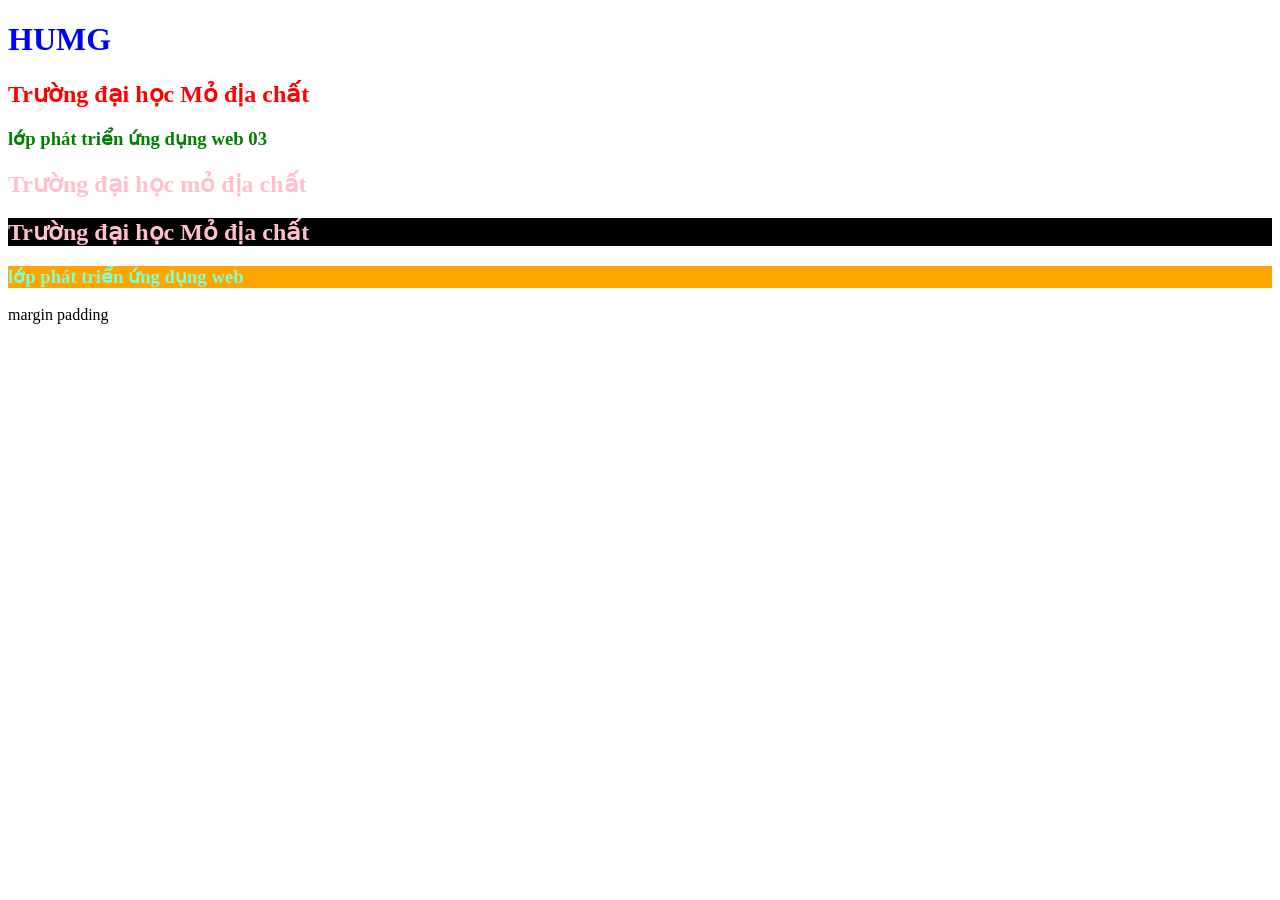
<file: bai 5/index.html>
<!DOCTYPE html>
<html lang="en">
<head>
    <meta charset="UTF-8">
    <meta name="viewport" content="width=device-width, initial-scale=1.0">
    <title>bai 5</title>
    <style>
        /* loại 2: internal style  */
        h2{
            /* color dùng để quy định màu chữ */
            color: red;
        }
        #tieuDe{
            color:orange; 
        }
        .tieuDe2{
            color:aquamarine;
        }
    </style>
    <link rel="stylesheet" href="style.css" type="text/css">
</head>
<body>
    <!-- I các kiểu viết style trong html  -->
    <!-- kieu 1 viet style trong the -->
     <!-- loại 1: Inline style  -->
     <h1 style="color: blue">HUMG</h1>
     <!-- kieu 2 viết ngoài thẻ-->
    <h2>Trường đại học Mỏ địa chất</h2>

    <h3>lớp phát triển ứng dụng web 03</h3>
    <!-- II.selector -->
    <!-- cách 1 dùng tên thẻ -->

    <!-- cách 2: dùng id -->
     <h2 id="tieuDe">Trường đại học mỏ địa chất</h2>
    <!-- cách 3: dùng class(viết dấu . trước tên class) -->
    <h2 id="tieuDe" class="tieuDe"> Trường đại học Mỏ địa chất</h2>

    <h3 class="tieuDe2">lớp phát triển ứng dụng web</h3>

    margin padding
</body>
</html>
</file>
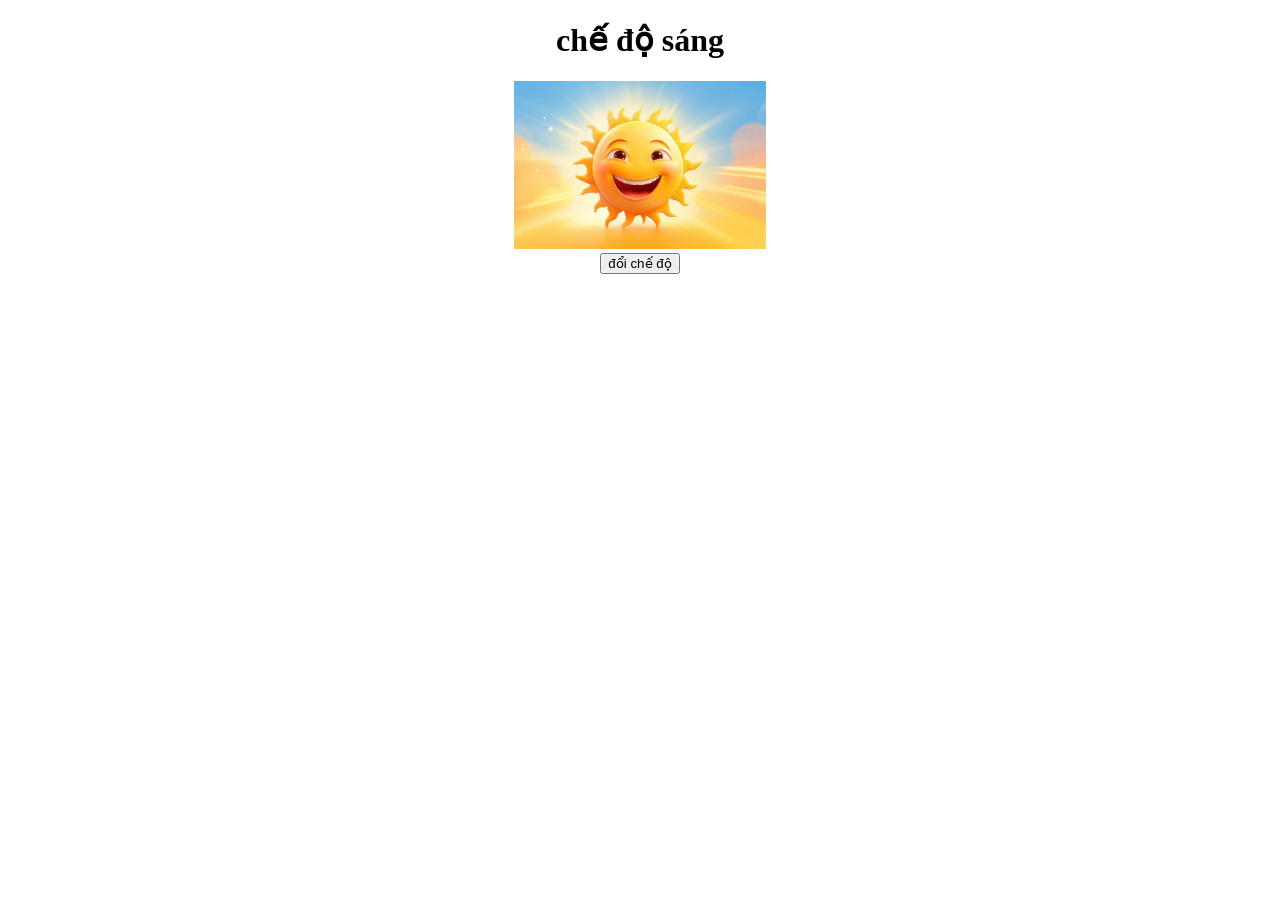
<file: bai 9-javascript/index.html>
<!DOCTYPE html>
<html lang="en">

<head>
    <meta charset="UTF-8">
    <meta name="viewport" content="width=device-width, initial-scale=1.0">
    <title>Document</title>
    <style>
        img {
            width: 20%;
        }
    </style>
    <link rel="stylesheet" href="style.css">
</head>

<body>
    <div class="khoi">
        <h1 class="che-do">chế độ sáng</h1>
        <img class="anh" src="mattroi.jpg" alt="">
        <div class="chuc-nang">
            <button onclick="doichedo()">đổi chế độ</button>
        </div>
    </div>
    <script>
        var cheDo = true;
        function doichedo() {
            if (cheDo == true) {
                document.getElementsByTagName("body")[0].style = "background-color: black";
                document.getElementsByClassName("che-do")[0].style = "color: white";
                document.getElementsByClassName("che-do")[0].innerHTML = "chế độ tối";
                document.getElementsByTagName("img")[0].src = "mattrang.jpg";
                cheDo = false;
            }
            else{
                document.getElementsByTagName("body")[0].style = "background-color: white";
                document.getElementsByClassName("che-do")[0].style = "color: black";
                document.getElementsByClassName("che-do")[0].innerHTML = "chế độ sáng";
                document.getElementsByTagName("img")[0].src = "mattroi.jpg";
                cheDo = true;
            }

        }

    </script>
</body>

</html>
</file>
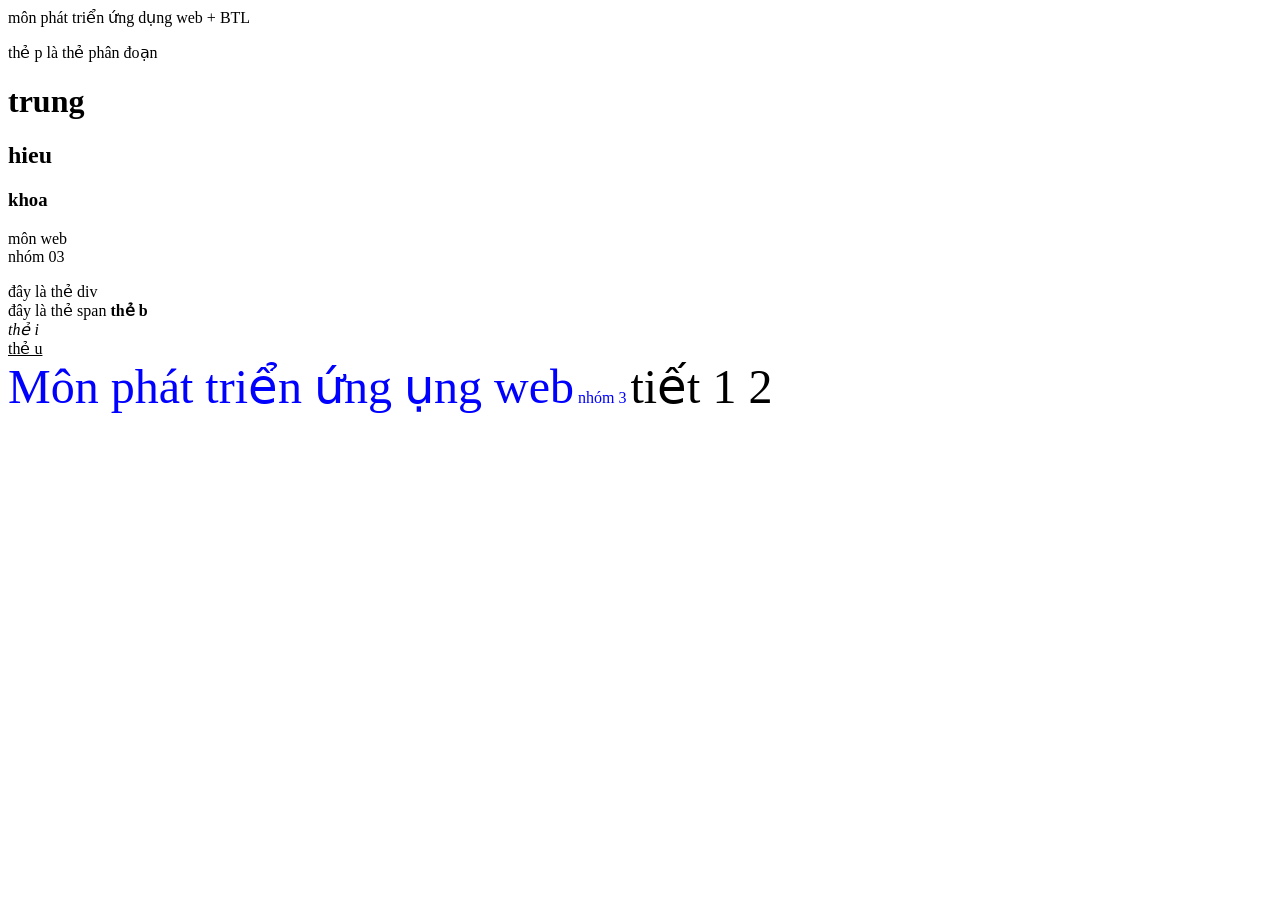
<file: bai1/index.html>
<html>
    <head>
        <title> bai 1 html</title>
    </head>
    <body>
        môn phát triển ứng dụng web + BTL
        <!-- chú thích nhớ -->
         <p>thẻ p là thẻ phân đoạn</p>

         <h1>trung</h1>
         <h2>hieu</h2>
         <h3>khoa</h3>
        <!-- thẻ br để xuống dòng -->
         <p>môn web <br> nhóm 03</p>

        <!-- thẻ div và thẻ span để phân chia đoạn -->
        <div>đây là thẻ div</div>
        <span>đây là thẻ span</span>
        <!-- thẻ b: viết đậm
        thẻ i viết nghiêng
        thẻ u gạch chân -->

        <b>thẻ b</b>  <br>  
        <i>thẻ i</i> <br>
        <u>thẻ u</u> <br>

        <div>
            <font face="verdana", color="blue", size="10">Môn phát triển ứng ụng web</font>
            <font color="blue">nhóm 3</font>
            <font size="10">tiết 1 2</font>

            <font face="arial"></font>
        </div>
    </body>
</html>
</file>
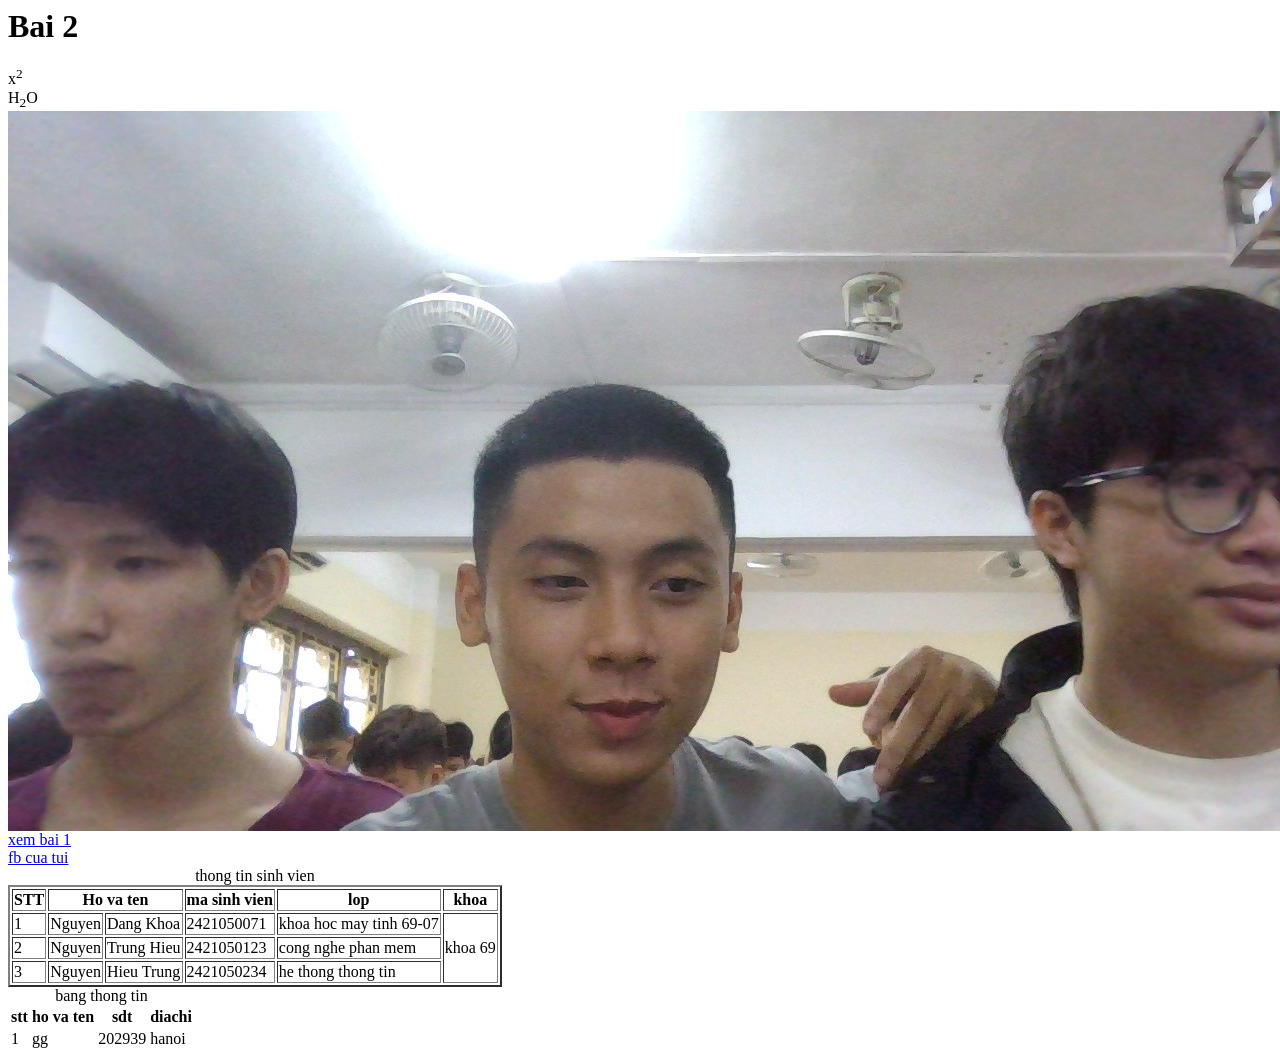
<file: bai2/index.html>
<html>
    <head>
        <title> bai 2</title>
    </head>
    <body>
        <h1>Bai 2</h1>
        <div>
            <!-- chi so tren -->
             x<sup>2</sup>
             <br>
             <!-- chi so duoi -->
              H<sub>2</sub>O
        </div>
        <div>
            <img src="../anh/WIN_20250918_09_26_09_Pro (2).jpg">
        </div>
        <div>
            <!-- lien ket -->
             <a href="../bai1/index.html"> xem bai 1</a>
             <br>
             <a href="https://web.facebook.com/?_rdc=1&_rdr#">fb cua tui
             </a>
        </div>
        <div>
            <table border="2">
                <caption> thong tin sinh vien</caption>
                <tr>
                    <th>STT</th>  
                    <th colspan="2">Ho va ten</th>
                    <th>ma sinh vien</th>
                    <th>lop</th>  
                    <th>khoa</th>
                </tr>
                <tr>
                    <td>1</td>
                    <td>Nguyen </td>
                    <td>Dang Khoa</td>
                    <td>2421050071</td>
                    <td>khoa hoc may tinh 69-07</td>
                    <td rowspan="3">khoa 69</td>
                </tr>
                <td>2</td>
                <td> Nguyen</td>
                <td> Trung Hieu</td>
                <td> 2421050123</td>
                <td>cong nghe phan mem</td>
               
                <tr>
                    <td>3</td>
                    <td>Nguyen</td>
                    <td> Hieu Trung</td>
                    <td>2421050234</td>
                    <td>he thong thong tin</td>
                   
                </tr>
                    
            </table>

            <table>
                <caption>bang thong tin</caption>
                <tr>
                    <th>stt</th>
                    <th>ho va ten</th>
                    <th>sdt</th>
                    <th>diachi</th>
                </tr>
                <tr>
                    <td>1</td>
                    <td>gg</td>
                    <td>202939</td>
                    <td>hanoi</td>
                </tr>
            </table>
        </div>
    </body>
</html>
</file>
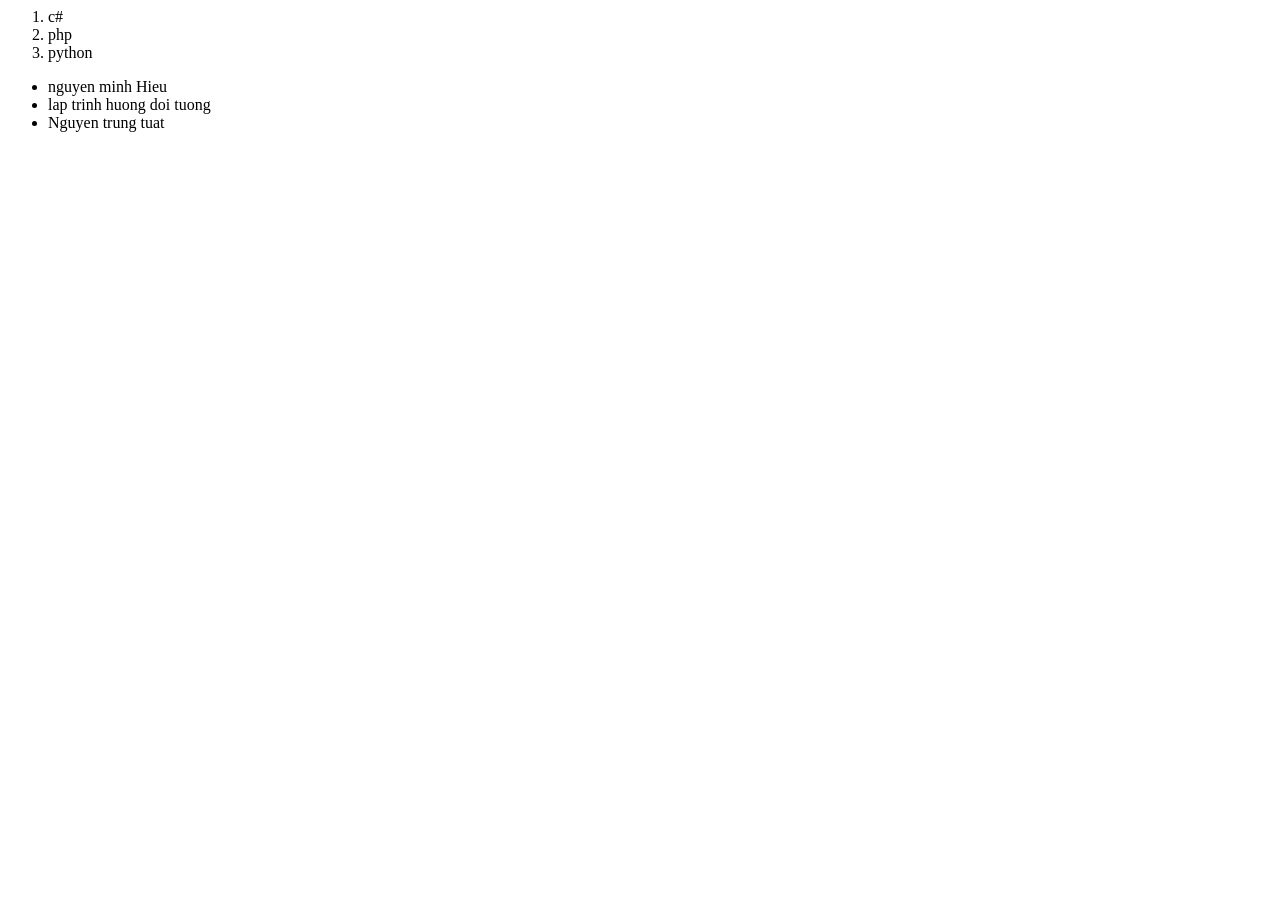
<file: bai3/index.html>
<html>
    <head>
        <title> bai 3</title>
    </head>
    <body>
        <ol>
            <li>c# </li>
            <li> php</li>
            <li>python </li>
        </ol>
        <ul>
            <li>nguyen minh Hieu</li>
            <li>lap trinh huong doi tuong</li>
            <li>Nguyen trung tuat</li>
        </ul>
        
    </body>
</html>
</file>
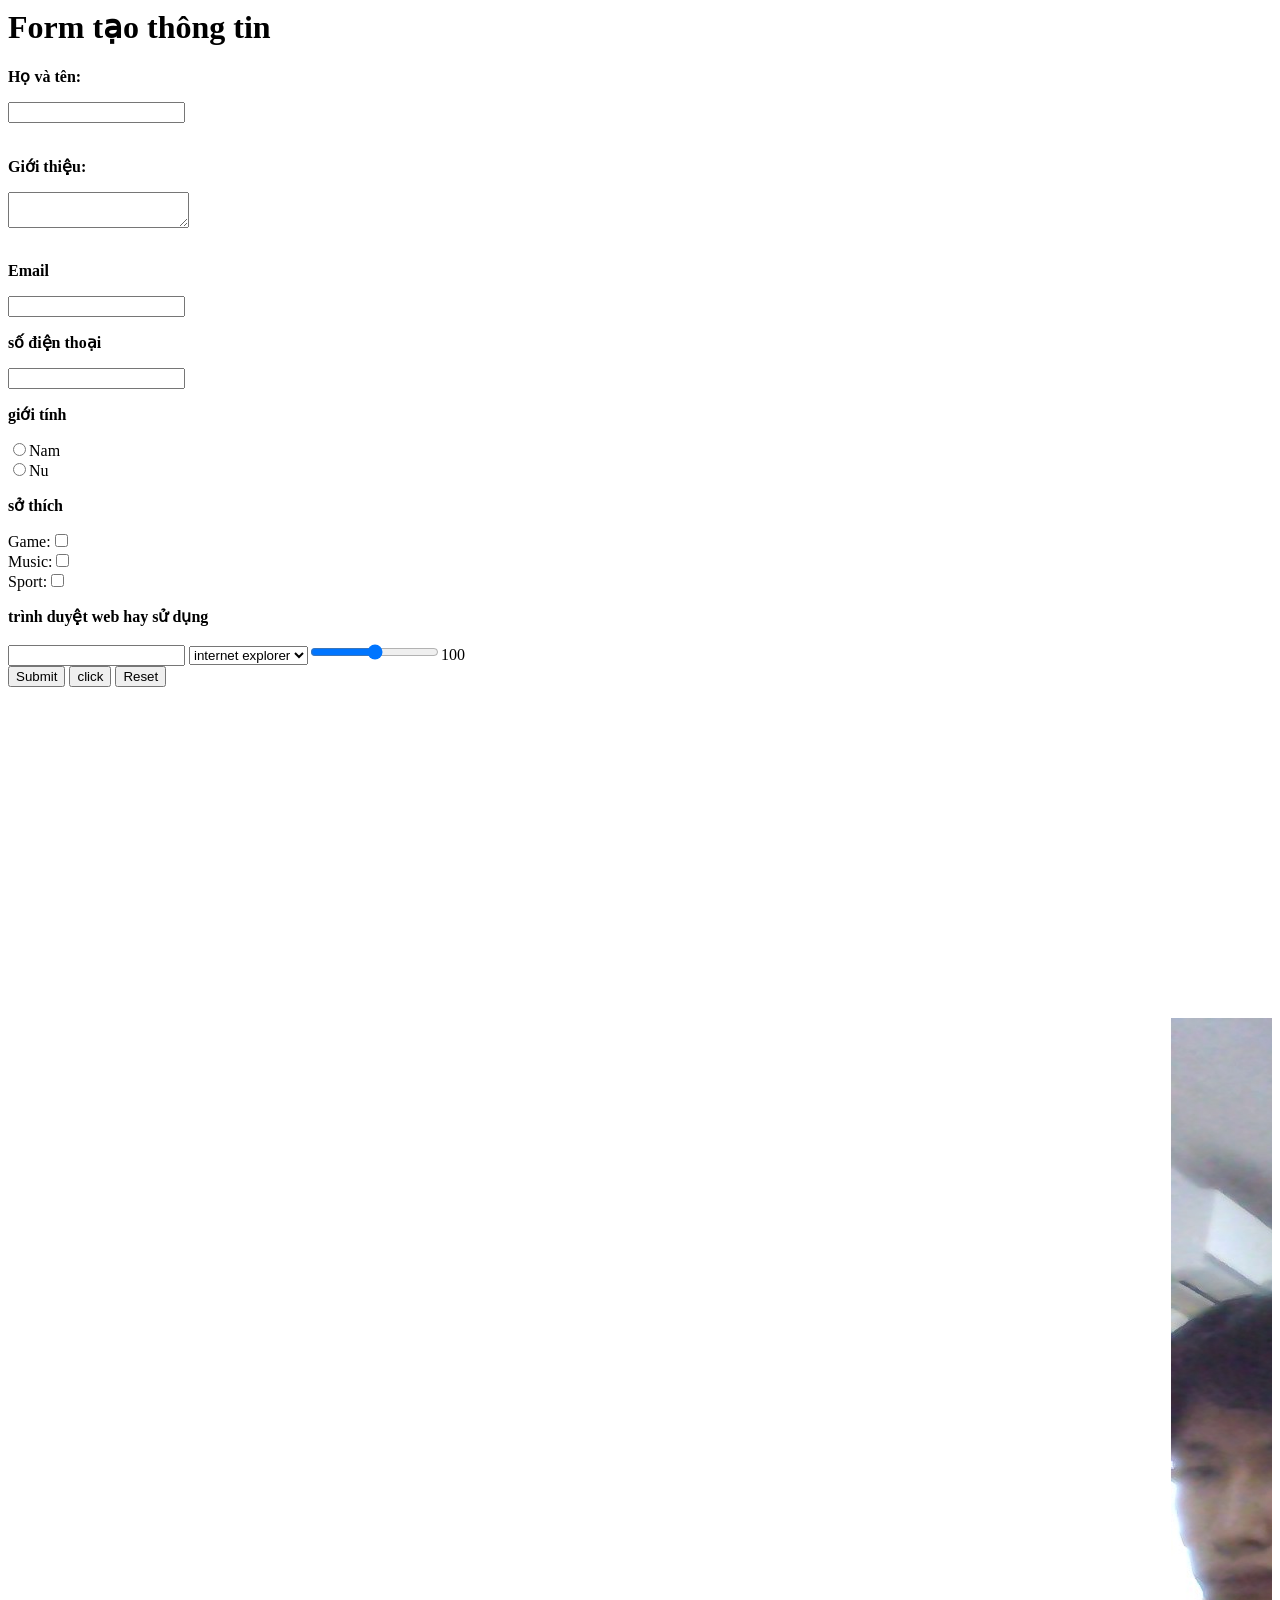
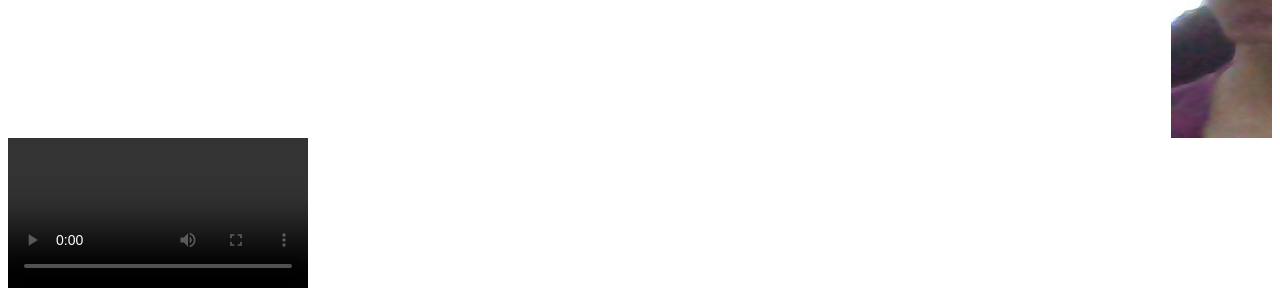
<file: bai4/index.html>
<html>

<head>
    <title> bai 4 </title>
</head>

<body>
    <h1>Form tạo thông tin</h1>
    <form>
        <!-- Input nếu không truyền type thì
        type sẽ mặc định là text -->
        <div>
            <p><b>Họ và tên:</b><br></p>
            <input type="text" name="hoVaTen">
        </div>
        <br>
        
        <div>
            <b><p>Giới thiệu:</b></p>
            <textarea name="gioiThieu"></textarea>
        </div>
        <br>
        <div>
            <p><b>Email</b></p>
            <input type="email" name="email">
        </div>

        <div>
            <p><b>số điện thoại</b></p>
            <input name="soDienThoai"
            type="tel"
            plceholder="dạng số 123"
            required
            pattern="([0]{1}([[9|3|6|8]{1})((0-9){8}))">
        </div>

         <div>
            <p><b>giới tính</b><br></p>
            <input type="radio" name="gioiTinh" value="male">Nam<br>
            <input type="radio" name="gioiTinh" value="nu">Nu<br>
         </div>

          <div>
            <p><b>sở thích</b><br></p>
            Game:<input type="checkbox" name="soThich" value="game"><br>
            Music:<input type="checkbox" name="soThich" value="music"><br>
            Sport:<input type="checkbox" name="soThich" value="Sport"><br>
         </div>

         <div>
            <p><b>trình duyệt web hay sử dụng</b><br></p>
            <input list="browser">
            <datalist id="browser">
                <option value="interner explorer">
                <option value="firefox">
                <option value="chrome">
                <option value="opera">
            </datalist>

            <select name="browser">
                <option value="interner explorer">internet explorer</option>
                <option value="firefox">firefox</option>
                <option value="chrome">chrome</option>
                <option value="opera">opera</option>
         </div>

         <div>
            0<input type="range" id="a" value="50">100
         </div>

         <div>
            <input type="submit">
            <button>click</button>
            <input type="reset">
         </div>

         <iframe width="560" height="315" 
         src="https://www.youtube.com/embed/xaha4r4q6ng?si=dSOZS0p4dZbVFj1T"
         title="YouTube video player"
          frameborder="0" allow="accelerometer; 
          autoplay; clipboard-write; 
          encrypted-media; gyroscope; 
          picture-in-picture; web-share" referrerpolicy="strict-origin-when-cross-origin" allowfullscreen></iframe>
        
    </form>

    <Marquee>
        <img src="/anh/WIN_20250918_09_26_09_Pro (2).jpg">
    </Marquee>

    <audio control>
        <source src="" type="">
    </audio>

    <video controls>
        <source src ="" type="">
    </video>
</body>

</html>
</file>
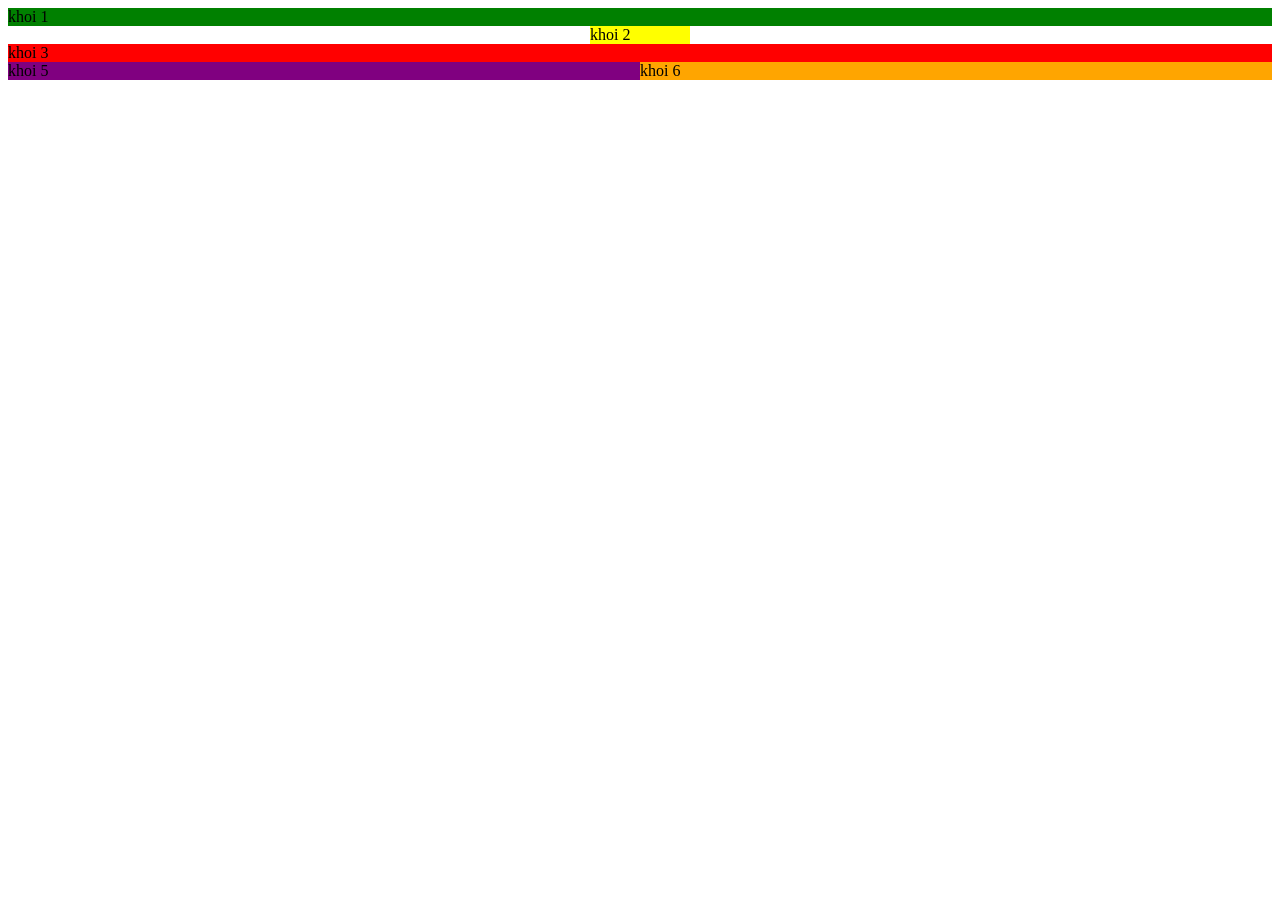
<file: bai6/index.html>
<!DOCTYPE html>
<html lang="en">
<head>
    <meta charset="UTF-8">
    <meta name="viewport" content="width=device-width, initial-scale=1.0">
    <title>bai6</title>
    <style>
    .khoi1{
        background-color: green;
    }
    .khoi2{
        background-color: yellow;
        /* 1 gia tri: cach deu xung quanh= gia tri do  */
        /* 2 gia tri: gia tri dau(tren duoi), gia tri 2(trai, phai) */
        /* 4 gia tri thi theo thu tu theo kim dong ho */
      
        width: 100px;
        margin: auto;
      
    }
    .khoi3{
        background-color: red;
    }
    .khoi4{
        background-color:grey;
        display: flex
    }
    .khoi5{
        background-color: purple;
        width: 50%;
    }
    .khoi6{
        background-color: orange;
        width: 50%
    }
    </style>
</head>
<body>
   <div class="khoi1">khoi 1</div>
   <div class="khoi2">khoi 2</div>
   <div class="khoi3">khoi 3</div>

   <div class="khoi4">
    <div class="khoi5">khoi 5</div>
    <div class="khoi6">khoi 6</div>
   </div>
</body>
</html>
</file>
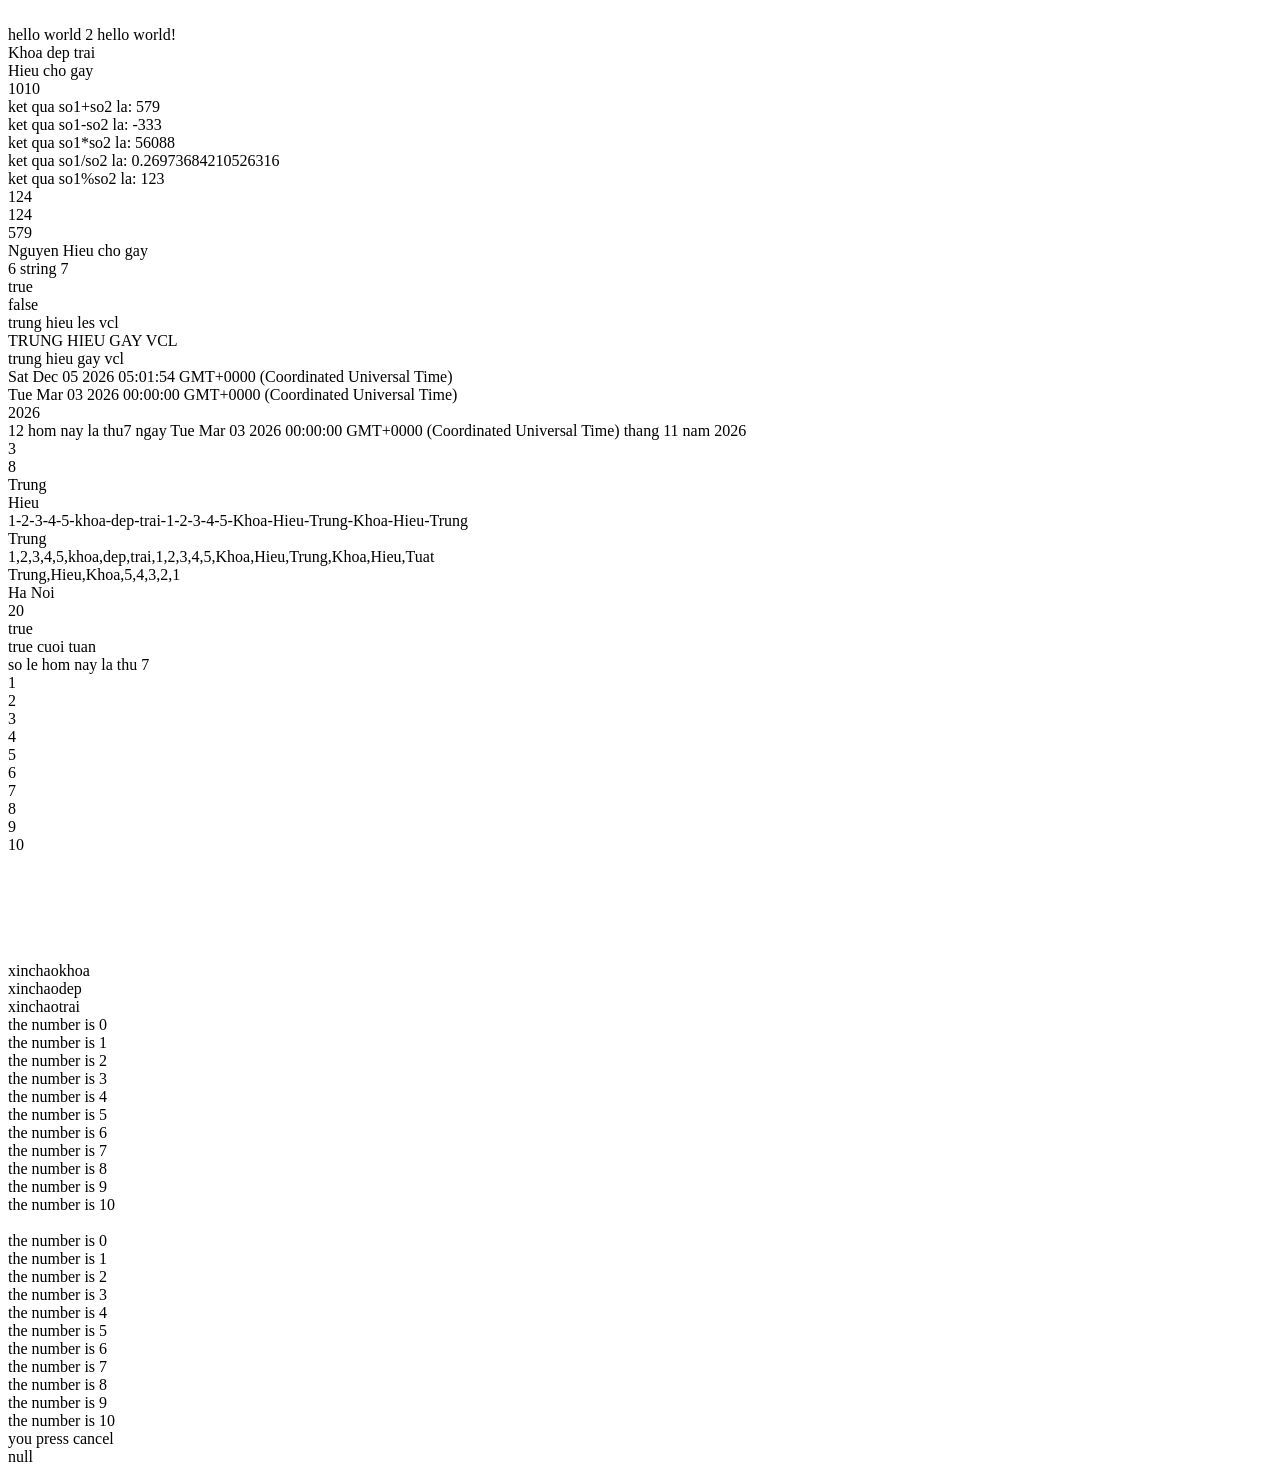
<file: bai7_javascript/index.html>
<!DOCTYPE html>
<html lang="en">

<head>
    <meta charset="UTF-8">
    <meta name="viewport" content="width=device-width, initial-scale=1.0">
    <title>Javascript-1</title>
</head>

<body>

    <!-- external javascript -->
    <script src="script.js"></script>



    <!-- internal javascript -->

    <script>
        // in ra man hinh
        document.writeln('hello world! <br>');

        <!-- khai bao bien -->
        var name = "Khoa dep trai<br>";

        document.writeln(name);

        name = "Hieu cho gay<br>";

        document.writeln(name);

        var year = 1010;

        document.writeln(year);

        //phep toan
        var so1 = 123;
        var so2 = 456;
        //cong+
        kq = so1 + so2;
        document.writeln("<br> ket qua so1+so2 la: ")
        document.writeln(kq);
        //tru -
        kq = so1 - so2;
        document.writeln("<br> ket qua so1-so2 la: ")
        document.writeln(kq);

        //nhan *
        kq = so1 * so2;
        document.writeln("<br> ket qua so1*so2 la: ")
        document.writeln(kq);

        //chia/
        kq = so1 / so2;
        document.writeln("<br> ket qua so1/so2 la: ")
        document.writeln(kq);

        kq = so1 % so2;
        document.writeln("<br> ket qua so1%so2 la: ")
        document.writeln(kq);

        //++
        document.writeln("<br>");
        so1++
        document.writeln(so1);

        //--
        document.writeln("<br>");
        document.writeln(so1--);

        //+=
        document.writeln("<br>");
        so1 += so2;
        document.writeln(so1);

        var ho = "Nguyen";
        document.writeln("<br>" + ho + " " + name);
        document.writeln(ho.length);
        // kiem tra kieu du lieu cua bien
        document.writeln(typeof (ho));

        var hoVaTen = "trung hieu gay vcl";
        document.write(hoVaTen.indexOf("i"));

        document.write("<br>");
        document.write(hoVaTen.includes("e"));

        document.write("<br>");
        document.write(hoVaTen.startsWith("vcl"));

        document.write("<br>");
        document.write(hoVaTen.replace('gay','les'));

        document.write("<br>");
        document.write(hoVaTen.toUpperCase());

        document.write("<br>");
        document.write(hoVaTen.toLowerCase());

        //date
        var today=new Date();
        document.writeln("<br>");
        document.writeln(today);

        var ngay=new Date("3/3/2026");
        document.writeln("<br>");
        document.write(ngay);

        var namNay=today.getFullYear();
        document.writeln("<br>");
        document.writeln(namNay);

        var thangNay=today.getMonth();
        document.writeln("<br>");
        document.writeln(thangNay+1);

        var ngayHomNay=today.getDate();
        var thu= today.getDay()+1;

        document.writeln("hom nay la thu"+thu+" ngay "+ngay+" thang "+thangNay+" nam " +namNay);

        //mang
        var mang = [1,2,3,4,5,"khoa","dep","trai"];
        document.writeln("<br>");
        document.writeln(mang[2]);

        document.writeln("<br>");
        document.writeln(mang.length);

        document.writeln("<br>");
        var mangTen=["Khoa","Hieu","Trung"];
        document.writeln(mangTen[2]);

        document.writeln("<br>");
        var mangSo=[1,2,3,4,5,"Khoa","Hieu","Trung"];
        document.writeln(mangSo[6]);

        var d=mang.concat(mangSo,mangTen);
        document.writeln("<br>");
        document.writeln(d.join("-"));

        document.writeln("<br>");
        document.write(d.pop());

        document.writeln("<br>");
        d.push("Tuat");
        document.write(d);

        document.writeln("<br>");
        document.write(mangSo.reverse());

        //object
        document.writeln("<br>");
        var thongTinSinhVien = {
            ten: "Nguyen Dang Khoa",
            namSinh: 2006,
            queQuan: {
                thanhPho:"Ha Noi",
                phuong:"Thien Loc"
            }
        };
        document.write(thongTinSinhVien.queQuan.thanhPho);
        tuoi=namNay-thongTinSinhVien.namSinh;
        thongTinSinhVien.tuoi=tuoi;
        document.write("<br>")
        document.write(thongTinSinhVien.tuoi);
        // console.log(thongTinSinhVien);
        document.write("<br>")
        // boolean: true nam/ false nu
        thongTinSinhVien.gioiTinh=true;
        document.write(thongTinSinhVien.gioiTinh);


        var danhSach =[ {
            ten: "Nguyen Dang Khoa",
            namSinh: 2006,
            queQuan: {
                thanhPho:"Ha Noi",
                phuong:"Thien Loc"
            }
        },{ ten: "Trung Tuat",
            namSinh: 2006,
            queQuan: {
                thanhPho:"Phu Tho",
                phuong:"Nong Trang"
            }
        },{
             ten: "Hieu lo",
            namSinh: 2006,
            queQuan: {
                thanhPho:"Ha Noi",
                phuong:"Dong Ngac"
            }
        }
        ]
        console.log(danhSach);
        //=== so sanh ca gia tri va kieu du lieu
        var so1=10;
        var so2="10";
        document.writeln("<br>");
        document.writeln(so1!==so2);


        if(thu>6){
            document.writeln("cuoi tuan");
        }
        else{
            document.writeln("di hoc");
        }

        document.writeln("<br>");

        var so="200000000000000000000000000000000000001";
        var doDai=so.length;
        var soCuoiCung=so[doDai-1];

        if(soCuoiCung%2==0){
            document.writeln("so chan");
        }
        else{
            document.writeln("so le")
        }


        var d=new Date();
        var theDay=d.getDay();
        switch(theDay){
            case 5: 
            document.writeln("hom nay la thu 6");
            break;
            case 6: 
            document.writeln("hom nay la thu 7");
            break;
            case 0: 
            document.writeln("hom nay la thu chu nhat");
            break;
            default: 
            document.writeln("im looking forward to this weekend");
        }

        for(var index=1;index<=10;index++){
            document.writeln("<br>");
            document.writeln(index);
        }

        document.writeln("<br>");

        for(var i=0;i<=mang.length-1;i++){
            document.writeln("<br>");
            if(isNaN(mang[i])){
                document.writeln("xinchao"+mang[i]);
            }
        }
        
        document.writeln("<br>")

        var i=0;
        while(i<=10){
            document.writeln("the number is "+i);
            document.writeln("<br />");
            i=i+1;
        }

        document.writeln("<br>")

        //do while
        var j=0;
        do{
            document.write("the number is "+j);
            document.write("<br />");
            j=j+1;
        }while(j<=10)


        //popup boxes
        alert("hello")

        var r=confirm("press a button");
        if(r==true){
            document.write("you press ok");
        }
        else{
            document.write("you press cancel")
        }

        document.write("<br />");

        //prompt box
        var r =prompt("nhap vao ho ten","nhap o day")
        document.write(r);
    </script>



</body>

</html>
</file>
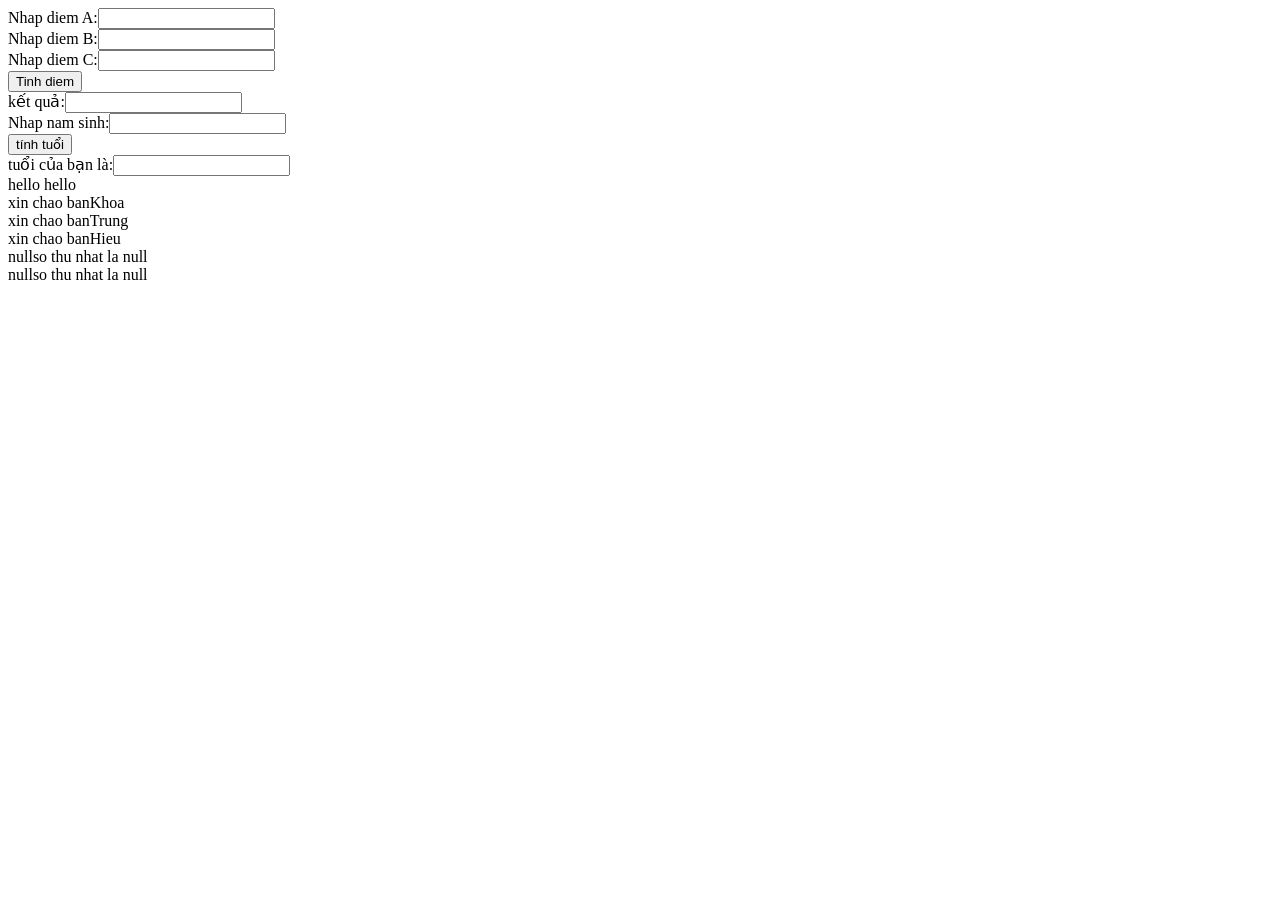
<file: bai8-javascript/index.html>
<!DOCTYPE html>
<html lang="en">

<head>
    <meta charset="UTF-8">
    <meta name="viewport" content="width=device-width, initial-scale=1.0">
    <title>js-2</title>
</head>

<body>
    <div>
        Nhap diem A:<input id="diemA" type="number">
    </div>
    <div>
        Nhap diem B:<input id="diemB" type="number">
    </div>
    <div>
        Nhap diem C:<input id="diemC" type="number">
    </div>

    <div>
        <button onclick="tinhDiem()">Tinh diem</button>
    </div>
    <div>
        kết quả:<input id="ketQua" type="text">
    </div>
    <div>
        Nhap nam sinh:<input id="tuoi" type="number">
    </div>
    <div>
        <button onclick="Tuoi()"> tính tuổi</button>
    </div>
    <div>
        tuổi của bạn là:<input id ="urAge" type="number">
    </div>
    <script>
        function Tuoi(){
            var year=new Date().getFullYear();
            var age=parseInt(document.getElementById("tuoi").value);
            var a= year-age;
            

            document.getElementById("urAge").value=a;
        }



        function tinhDiem(){
            var a = parseFloat(document.getElementById("diemA").value)
            var b = parseFloat(document.getElementById("diemB").value)
            var c = parseFloat(document.getElementById("diemC").value)

            tinhDiemChu(a,b,c);

            document.getElementById("ketQua").value=tinhDiemChu(a,b,c)

        }

        function tinhDiemChu(a,b,c) {
            
            var tong = a * 0.6 + b * 0.3 + c * 0.1;
            var kq = "";
            if (tong < 4) {
                kq = "F";
            }
            else if (tong >= 4 && tong < 5) {
                kq = "C"
            }
            else if (tong >= 5 && tong < 7) {
                kq = "D"
            }
            else if (tong >= 7 && tong < 8) {
                kq = "B"
            }
            else if (tong >= 8 && tong < 10) {
                kq = "A"
            }
            else {
                kq = "ket qua khong hop le"
            }
            return kq;
        }
        function sayHello() {
            document.writeln("hello")
        }

        sayHello();
        sayHello();

        function sayHello2(ten) {
            document.write("<br> xin chao ban" + ten);
        }
        sayHello2("Khoa");
        sayHello2("Trung");
        sayHello2("Hieu");

        document.write("<br>")


        var r = prompt("nhap so vao day", "nhap thu nhat")
        document.write(r);
        if (isNaN(r)) {
            document.write("vui long nhap so")
            document.write("<br>");
        }
        else {
            document.write("so thu nhat la " + r);
            document.write("<br>");
        }
        var r2 = prompt("nhap so vao day", "nhap thu hai")
        document.write(r);
        if (isNaN(r2)) {
            document.write("vui long nhap so")
            document.write("<br>");
        }
        else {
            document.write("so thu nhat la " + r2);
            document.write("<br>");
        }

        function tong() {
            document.write("tong cua ban la " + (r1 + r2))
        }
        tong();


        function tinhTong(a, b) {
            if (isNaN(a) == false && isNaN(b) == false) {
                document.write(a + b);
            }
        }

        tinhTong(2, 3);
        parseInt("42")
        parseInt("42.33")


    </script>
</body>

</html>
</file>
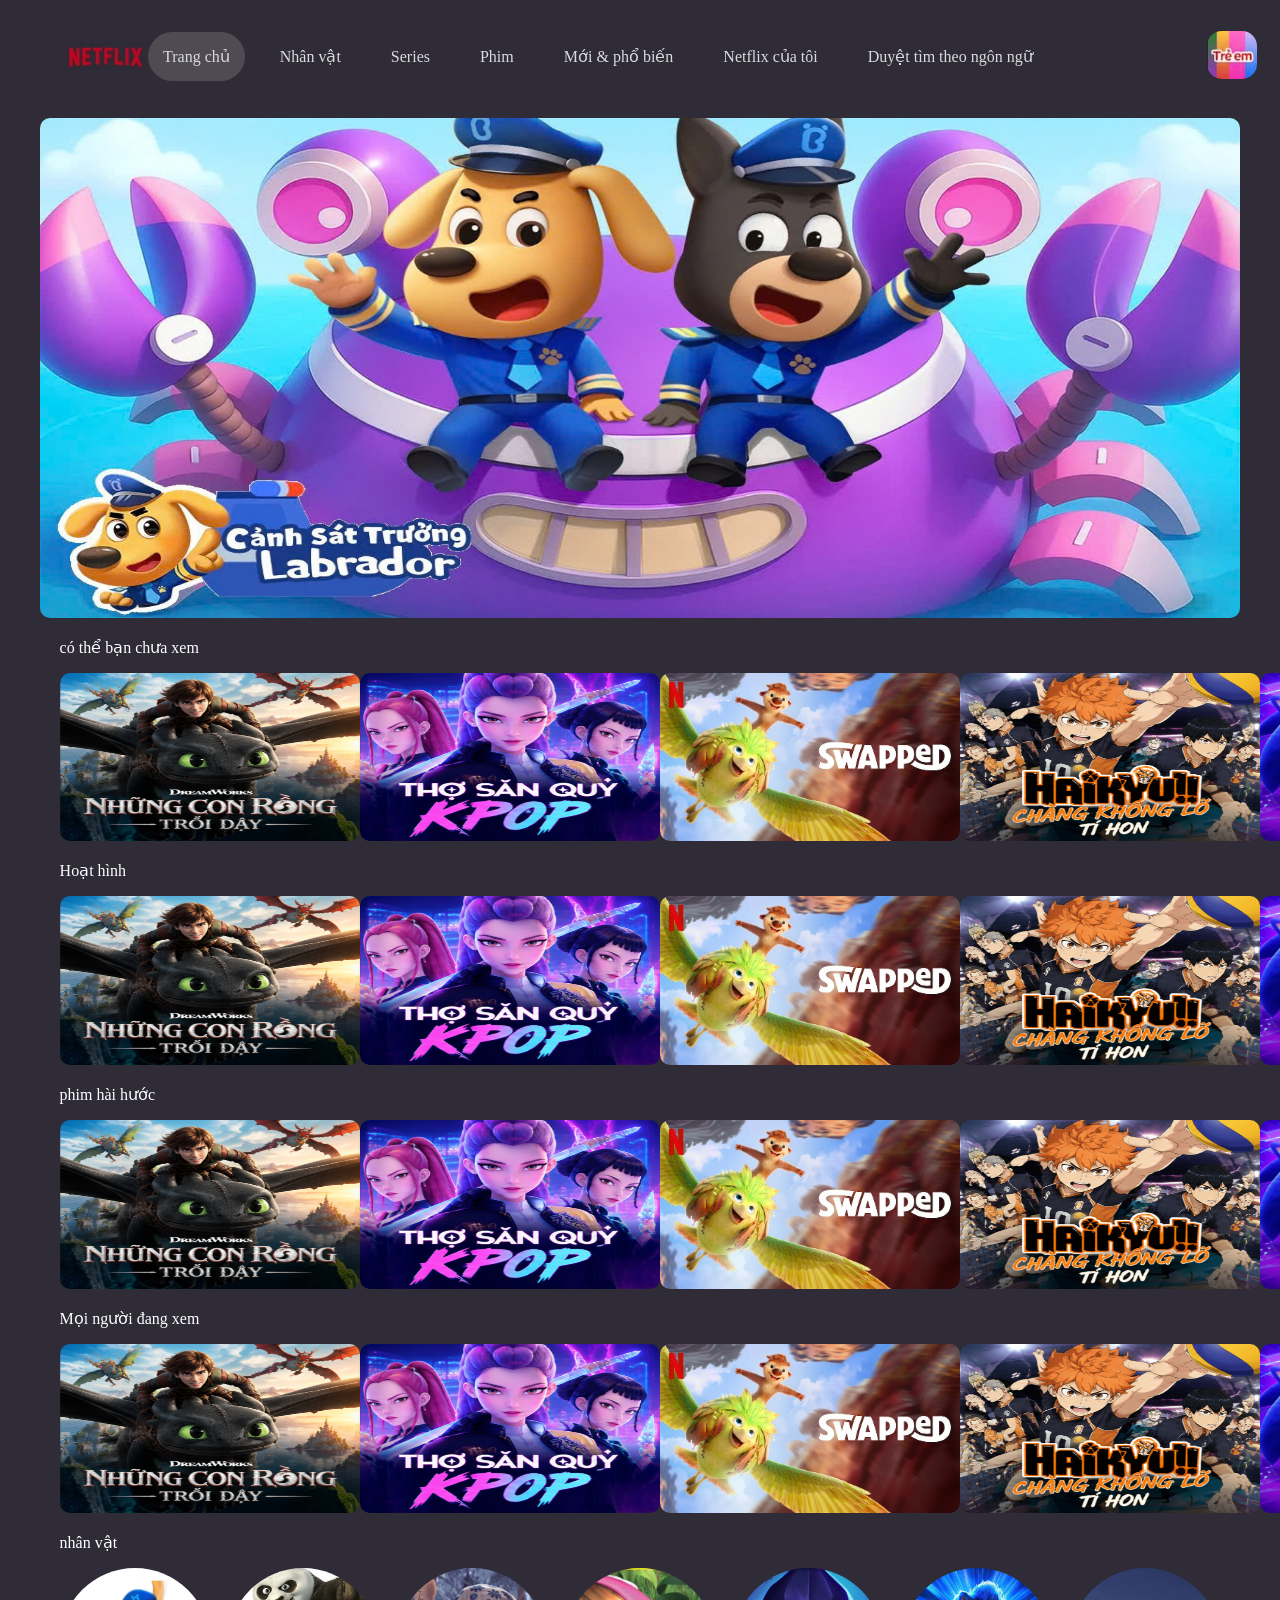
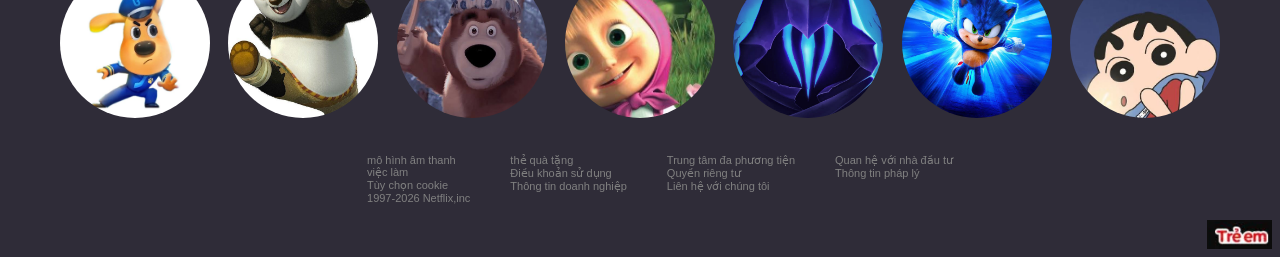
<file: Netflix/index.html>
<!DOCTYPE html>
<html lang="en">

<head>
    <meta charset="UTF-8">
    <meta name="viewport" content="width=device-width, initial-scale=1.0">
    <title>Document</title>
    <link rel="stylesheet" href="style.css">
    <script src="script.js"></script>
</head>

<body>
    <Nav class="danh-muc">
        <ul class="danh-sach-muc">
            <li class="muc logo"><a class="lien-ket-muc" href="#"><img src="img/logo.png"></a></li>
            <li class="muc dang-chon"><a class="lien-ket-muc" href="#">Trang chủ</a></li>
            <li class="muc"><a class="lien-ket-muc" href="#">Nhân vật</a></li>
            <li class="muc"><a class="lien-ket-muc" href="#">Series</a></li>
            <li class="muc"><a class="lien-ket-muc" href="#">Phim</a></li>
            <li class="muc"><a class="lien-ket-muc" href="#">Mới & phổ biến</a></li>
            <li class="muc"><a class="lien-ket-muc" href="#">Netflix của tôi</a></li>
            <li class="muc"><a class="lien-ket-muc" href="#">Duyệt tìm theo ngôn ngữ</a></li>
            <li class="muc avata-anh"><img class="avata" src="img/avata.png" alt=""></li>
        </ul>
    </Nav>
    <div class="chuc-nang">
        <div class="tim-kiem"></div>
    </div>

    <main>
        <img id="banner-anh" onclick="video(0)" style="display: block;" class="banner-img" src="img/banner.jpg">
        <iframe id="banner-video" class="banner-img" style="display: none;"
            src="https://www.youtube.com/embed/dQw4w9WgXcQ" frameborder="0" title="YouTube video player"
            allow="accelerometer; autoplay; clipboard-write; encrypted-media; gyroscope; picture-in-picture; web-share"
            allowfullscreen referrerpolicy="strict-origin-when-cross-origin">
        </iframe>

        </div>
        <div class="danh-sach-the-loai">
            <div class="the-loai">
                <p> có thể bạn chưa xem </p>
                <div class="danh-sach-phim">
                    <div class="phim">
                        <img src="img/a1.png" class="phim-poster" onclick="video(1)"></img>
                        <img src="img/a2.png" class="phim-poster" onclick="video(2)"></img>
                        <img src="img/a3.png" class="phim-poster" onclick="video(3)"></img>
                        <img src="img/a4.png" class="phim-poster" onclick="video(4)"></img>
                        <img src="img/a5.png" class="phim-poster" onclick="video(5)"></img>
                    </div>
                </div>
            </div>
            <div class="the-loai">
                <p> Hoạt hình </p>
                 <div class="danh-sach-phim">
                    <div class="phim">
                        <img src="img/a1.png" class="phim-poster" onclick="video(1)"></img>
                        <img src="img/a2.png" class="phim-poster" onclick="video(2)"></img>
                        <img src="img/a3.png" class="phim-poster" onclick="video(3)"></img>
                        <img src="img/a4.png" class="phim-poster" onclick="video(4)"></img>
                        <img src="img/a5.png" class="phim-poster" onclick="video(5)"></img>
                    </div>
                </div>
            </div>
            <div class="the-loai">
                <p> phim hài hước </p>
                 <div class="danh-sach-phim">
                    <div class="phim">
                        <img src="img/a1.png" class="phim-poster" onclick="video(1)"></img>
                        <img src="img/a2.png" class="phim-poster" onclick="video(2)"></img>
                        <img src="img/a3.png" class="phim-poster" onclick="video(3)"></img>
                        <img src="img/a4.png" class="phim-poster" onclick="video(4)"></img>
                        <img src="img/a5.png" class="phim-poster" onclick="video(5)"></img>
                    </div>
                </div>
            </div>
            <div class="the-loai">
                <p> Mọi người đang xem </p>
                 <div class="danh-sach-phim">
                    <div class="phim">
                        <img src="img/a1.png" class="phim-poster" onclick="video(1)"></img>
                        <img src="img/a2.png" class="phim-poster" onclick="video(2)"></img>
                        <img src="img/a3.png" class="phim-poster" onclick="video(3)"></img>
                        <img src="img/a4.png" class="phim-poster" onclick="video(4)"></img>
                        <img src="img/a5.png" class="phim-poster" onclick="video(5)"></img>
                    </div>
                </div>
            </div>
            <div class="the-loai">
                <p> nhân vật </p>
                <div class="danh-sach-phim">
                    <div class="anh-nhan-vat">
                        <img src="img/avt1.jpg" class="nv"></img>
                        <img src="img/avt2.jpg" class="nv"></img>
                        <img src="img/avt3.png" class="nv"></img>
                        <img src="img/avt4.jpg" class="nv"></img>
                        <img src="img/avt5.jpg" class="nv"></img>
                        <img src="img/avt6.jpg" class="nv"></img>
                        <img src="img/avt7.jpg" class="nv"></img>
                    </div>
                </div>
            </div>
        </div>

        <div class="footer">
            <div bo-cuc>
                <ul class="tt">
                    <li class="font-chu">mô hình âm thanh</li>
                    <li class="font-chu">việc làm</li>
                    <li class="font-chu">Tùy chọn cookie</li>
                    <li class="font-chu">1997-2026 Netflix,inc</li>
                </ul>
            </div>
            <div bo-cuc>
                <ul class="tt">
                    <li class="font-chu">thẻ quà tặng</li>
                    <li class="font-chu">Điều khoản sử dụng</li>
                    <li class="font-chu">Thông tin doanh nghiệp</li>
                </ul>
            </div>
            <div bo-cuc>
                <ul class="tt">
                    <li class="font-chu">Trung tâm đa phương tiện</li>
                    <li class="font-chu">Quyền riêng tư</li>
                    <li class="font-chu">Liên hệ với chúng tôi</li>
                </ul>
            </div>
            <div bo-cuc>
                <ul class="tt">
                    <li class="font-chu">Quan hệ với nhà đầu tư</li>
                    <li class="font-chu">Thông tin pháp lý</li>
                </ul>
            </div>
        </div>
        <div class="tre-em">
            <img src="img/treem.png" alt="Trẻ em">
        </div>
    </main>
</body>

</html>
</file>
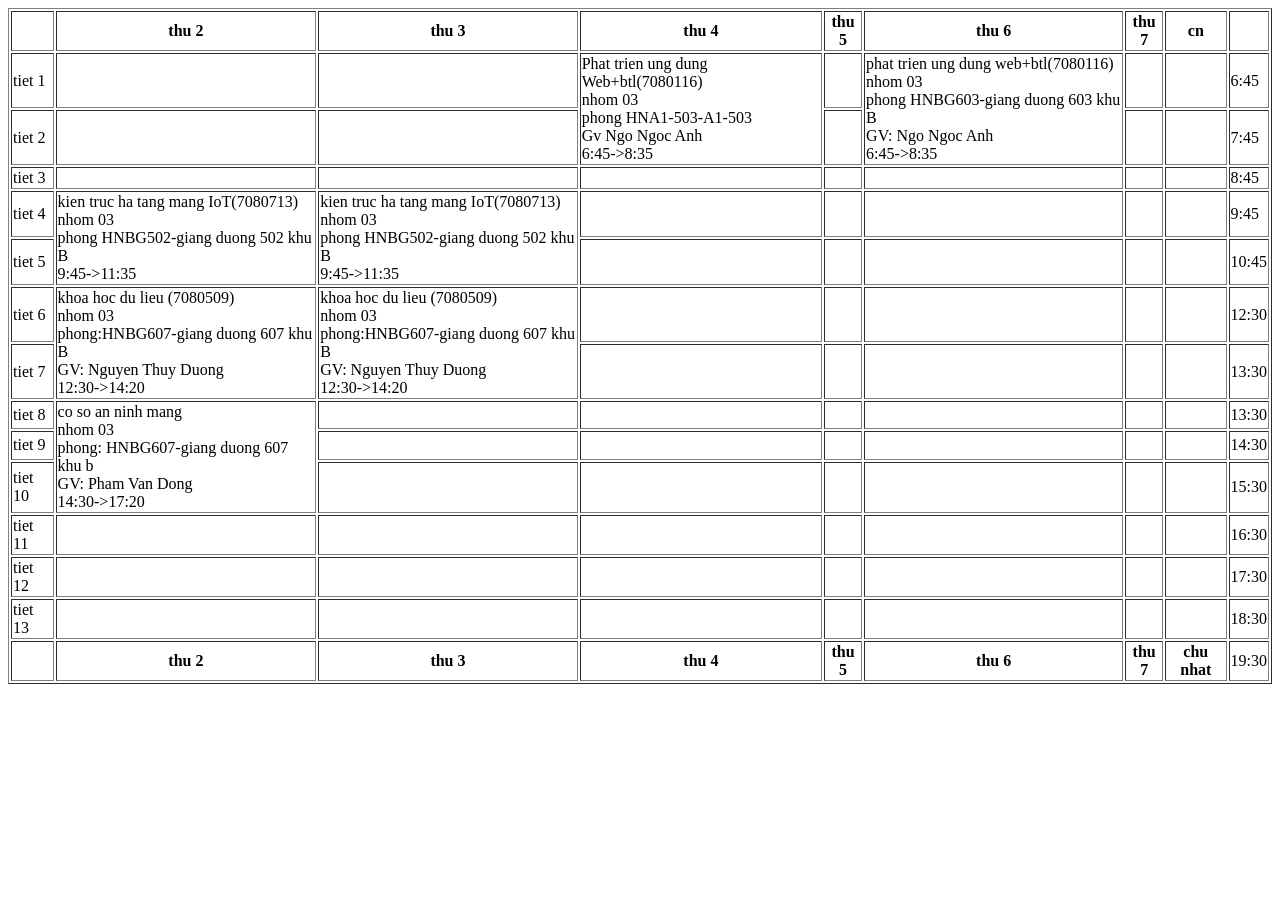
<file: ktra.html>
<html>
    <head>
        <title>ktra diem B</title>
    </head>
    <body>
        <div>
        <table border="1" width="100%" >
            <tr>
                <th></th>
                <th>thu 2</th>
                <th>thu 3</th>
                <th>thu 4</th>
                <th>thu 5</th>
                <th>thu 6</th>
                <th>thu 7</th>
                <th>cn</th>
                <th></th>
            </tr>
            <tr>
                <td>tiet 1</td>
                <td></td>
                <td></td>
                </td>
                <td rowspan="2">Phat trien ung dung Web+btl(7080116)
                    <br>nhom 03 
                    <br>phong HNA1-503-A1-503<br>
                    Gv Ngo Ngoc Anh<br>
                    6:45->8:35
                <td></td>
                <td rowspan="2">phat trien ung dung web+btl(7080116)<br>
                     nhom 03 <br> 
                     phong HNBG603-giang duong 603 khu B 
                     <br>GV: Ngo Ngoc Anh 
                     <br>6:45->8:35</td>
                <td></td>
                <td></td>
                <td>6:45</td>
                
            </tr>
            <tr><td>tiet 2</td>
                <td></td>
                <td></td>
                <td></td>
                <td></td>
                <td></td>  
                <td>7:45</td>     
            </tr>
            <tr><td>tiet 3</td>
                <td></td>
                <td></td>
                <td></td>
                <td></td>
                <td></td>
                <td></td>
                <td></td>
                <td>8:45</td>
            </tr>
            <tr><td>tiet 4</td>
            <td rowspan="2">kien truc ha tang mang IoT(7080713)
                <br>nhom 03 <br>phong HNBG502-giang duong 502 khu B
                <br>9:45->11:35 </td>
            <td rowspan ="2">kien truc ha tang mang IoT(7080713)
                <br>nhom 03 
                <br>phong HNBG502-giang duong 502 khu B
                <br>9:45->11:35</td>
            <td></td>
            <td></td>
            <td></td>
            <td></td>
            <td></td>
            <td>9:45</td>
        </tr>
            <tr><td>tiet 5 </td>
            <td></td>
            <td></td>
            <td></td>
            <td></td>
            <td></td>
            <td>10:45</td>
        </tr>
            <tr><td>tiet 6</td>
            <td rowspan ="2">khoa hoc du lieu (7080509) 
                <br>nhom 03
                <br>phong:HNBG607-giang duong 607 khu B 
                <br> GV: Nguyen Thuy Duong 
                <br> 12:30->14:20 </td>
            <td rowspan="2">khoa hoc du lieu (7080509) 
                <br>nhom 03<br>phong:HNBG607-giang duong 607 khu B 
                <br> GV: Nguyen Thuy Duong 
                <br> 12:30->14:20</td>
            <td></td>
            <td></td>
            <td></td>
            <td></td>
            <td></td>
            <td>12:30</td>
        </tr>
            <tr><td>tiet 7</td>
                <td></td>
                <td></td>
                <td></td>
                <td></td>
                <td></td>
                <td>13:30</td>
            </tr>
            <tr><td>tiet 8</td>
            <td rowspan="3">co so an ninh mang 
                <br>nhom 03
                <br>phong: HNBG607-giang duong 607 khu b 
                <br>GV: Pham Van Dong 
                <br>14:30->17:20</td>
            <td></td>
            <td></td>
            <td></td>
            <td></td>
            <td></td>
            <td></td>
            <td>13:30</td>
        </tr>
            <tr><td>tiet 9</td>
            <td></td>
            <td></td>
            <td></td>
            <td></td>
            <td></td>
            <td></td>
            <td>14:30</td>
        </tr>
            <tr><td>tiet 10</td>
            <td></td>
            <td></td>
            <td></td>
            <td></td>
            <td></td>
            <td></td>
            <td>15:30</td>
            </tr>
            <tr><td>tiet 11</td>
            <td></td>
            <td></td>
            <td></td>
            <td></td>
            <td></td>
            <td></td>
            <td></td>
            <td>16:30</td>
            </tr>
            <tr><td>tiet 12</td>
            <td></td>
            <td></td>
            <td></td>
            <td></td>
            <td></td>
            <td></td>
            <td></td>
            <td>17:30</td>
        </tr>
            <tr><td>tiet 13</td>
            <td></td>
            <td></td>
            <td></td>
            <td></td>
            <td></td>
            <td></td>
            <td></td>   
            <td>18:30</td>   
        </tr>
        <tr>
            <th></th>
            <th>thu 2</th>
            <th>thu 3</th>
            <th>thu 4</th>
            <th>thu 5</th>
            <th>thu 6</th>
            <th>thu 7</th>
            <th>chu nhat</th>
            <td>19:30</td>
        </tr>

        </table>

        </div>
    </body>
</html>
</file>
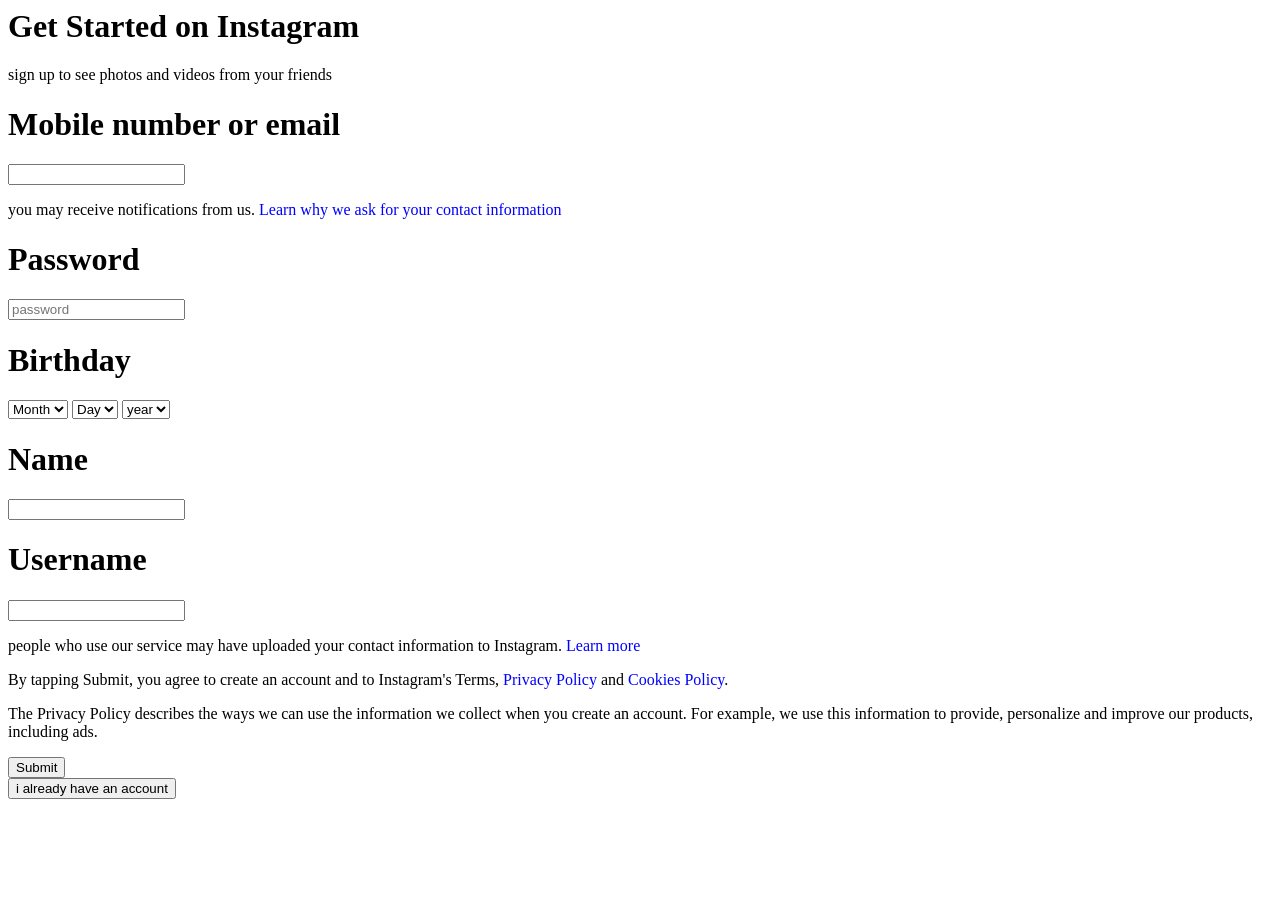
<file: bai 5/baiTapInstagram.html>
<html>
    <head>
        <title> bài 5 </title>
    </head>
    <body>
        <div><h1>Get Started on Instagram</h1>
            <p>sign up to see photos and videos from your friends</p>
        </div>
        <div> <h1>Mobile number or email</h1>
        <input type="text" name="email">
        </div>
        <p>you may receive notifications from us.
        <font color="blue"> Learn why we ask for your contact information</font></p>
        <div><h1>Password</h1>
        <input type="password" placeholder="password">
        </div>

        <div>
            <h1>Birthday</h1>
            <select>
                <option value="" disabled selected>Month</option>
                <option></option>
                <option></option>
            </select>
            
            <select>
                <option  value="" disabled selected>Day</option>
                <option></option>
                <option></option>
            </select>
            <select>
                <option value="" disabled selected>year</option>
                <option></option>
                <option></option>
            </select>
        </div>
        <div>
            <h1>Name</h1>
            <input type="text">
        </div>
        <div><h1>Username</h1>
        <input type="text">
        </div>

        <div><p>people who use our service may have uploaded your contact information to Instagram. <font color ="blue">Learn more</font> </p>
        <p>By tapping Submit, you agree to create an account and to Instagram's Terms,
        <font color="blue">Privacy Policy </font>and <font color="blue">Cookies Policy</font>.</p>
        <p>The Privacy Policy describes the ways we can use the information we collect
        when you create an account. For example, we use this information to provide,
        personalize and improve our products, including ads.</p>
        
        </div>
        <div>
            <button>Submit</button>
        </div>
        <div>
            <button>i already have an account</button>
        </div>
    </body>
</html>
</file>
<file: bai 5/style.css>
h3{
    color: green;
}
#tieuDe{color: pink;}
.tieuDe{
    background-color: black;
}
h3.tieuDe2{
    background-color: orange;
}
</file>
<file: bai 9-javascript/style.css>
.khoi{
 width: 100%;
 text-align: center;
}
</file>
<file: Netflix/style.css>
body {
    background-color: #2F2C38;
    color: white;
}

.danh-muc {}

.banner-img{
    width: 95%;
    height: 500px;
    margin: 20px auto;
    border-radius: 10px;
    overflow: hidden;

}

.danh-sach-muc {
    list-style: none;
    display: flex;
    gap: 20px;
    align-items: center;

}

.avata-anh {
    margin-left: auto;
}

.chuc-nang {}


.avata {
    width: 50px;
    border-radius: 15px;
}

.lien-ket-muc {
    text-decoration: none;
    color: #DBDBDD;
}

header {
    display: flex;
    justify-content: space-between;
    align-items: center;
}

.muc {
    padding: 15px;
    border-radius: 25px;

}

.muc:hover {
    background-color: gray;
}

.logo {
    width: 50px;
}

.dang-chon {
    background-color: #4E4B52;
}

.banner {
    width: 95%;
    height: 500px;
    margin: 20px auto;
    border-radius: 10px;
    overflow: hidden;
}

.banner img {
    width: 100%;
    height: 100%;
    object-fit: cover;
}

.danh-sach-the-loai {
    width: 95%;
    margin: 20px auto 0;
}

.the-loai {
    margin: 20px;
}

.phim {
    display: flex;
    justify-content: space-between;
}

.phim-poster {
    width: 300px;
    aspect-ratio: 16 / 9;
    height: auto;
    border-radius: 10px;
}

.phim-poster:hover {
    cursor: pointer;
    transform: scale(1.05);
}

.anh-nhan-vat {
    display: flex;
    justify-content: space-between;
}

.nv {
    width: 150px;
    height: 150px;
    border-radius: 50%;
    object-fit: cover;
}

.footer {
    display: flex;
    justify-content: center;
}

.tt {
    list-style: none;
}

.font-chu {
    font-family: Arial, sans-serif;
    font-size: 11px;
    color: #808080;
}

.tre-em {
    display: flex;
    justify-content: end;
}

.tre-em img {
    width: 65px;
}
</file>
